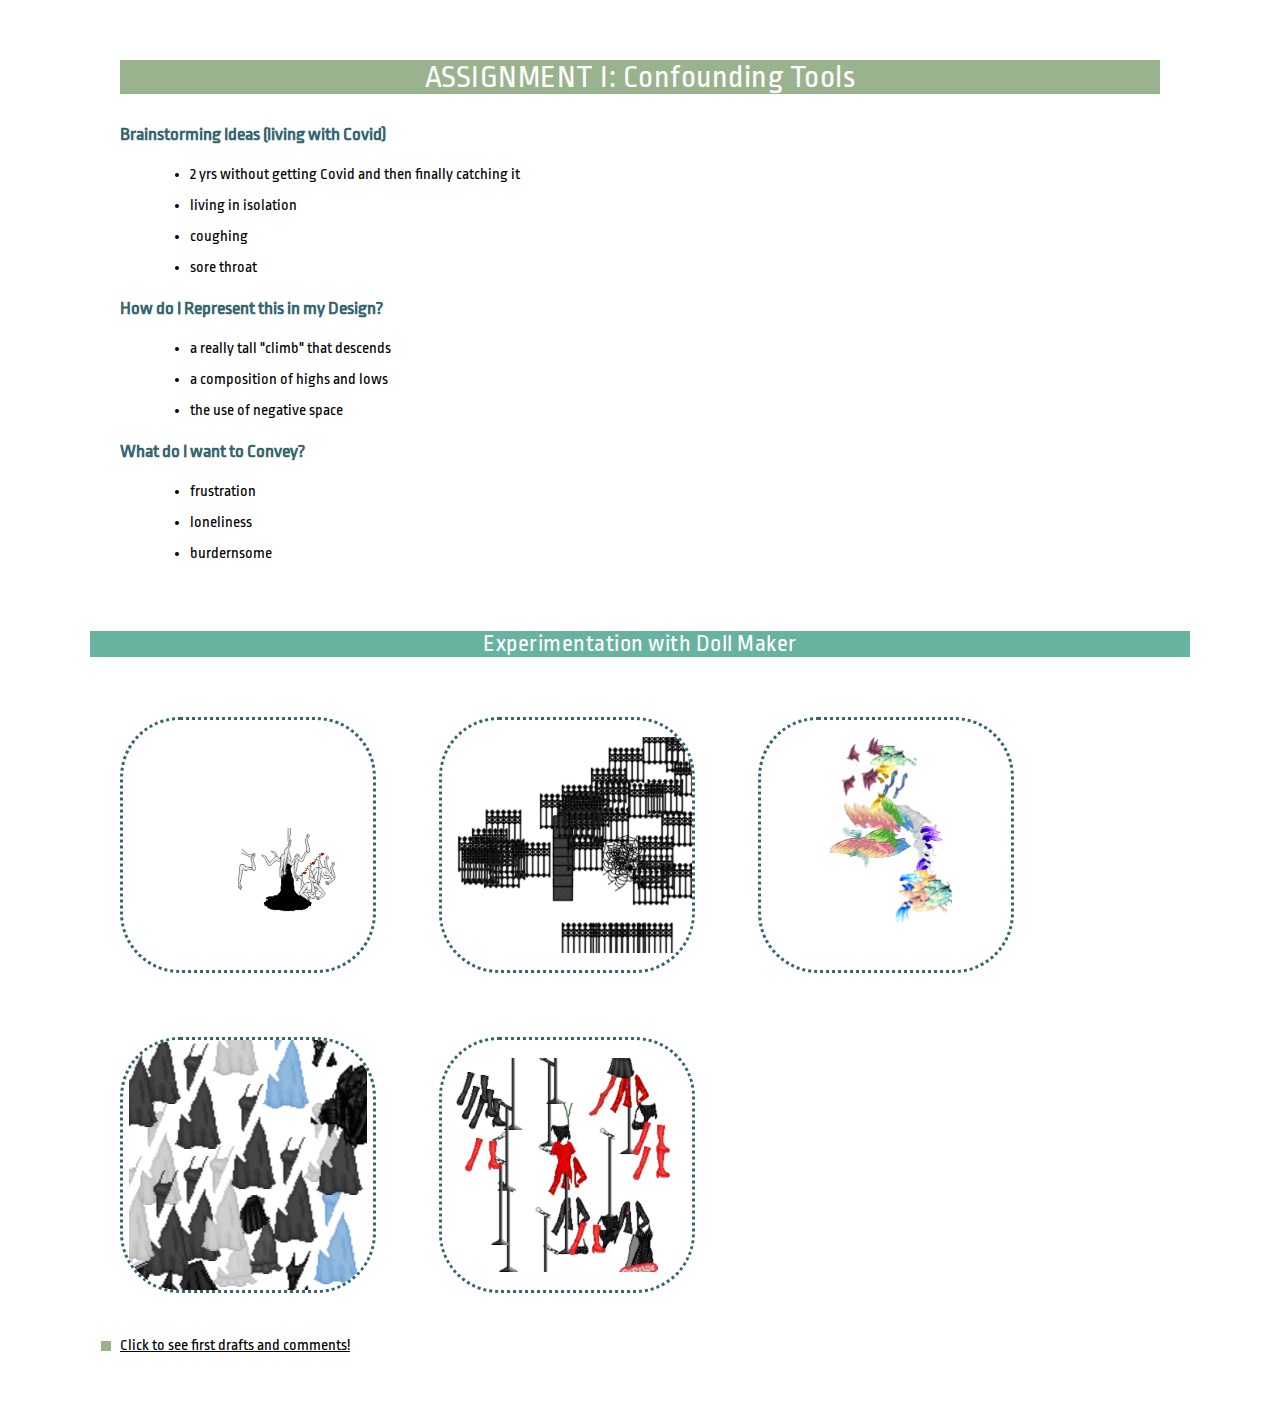
<file: assignment1.html>
<html lang="en">
<head>
    <meta charset="UTF-8">
    <meta http-equiv="X-UA-Compatible" content="IE=edge">
    <meta name="viewport" content="width=device-width, initial-scale=1.0">
    <title>Assignment I</title>
    <link rel="stylesheet" href="https://fonts.googleapis.com/css?family=Ropa+Sans|Roboto">
    <link rel="stylesheet" href="CSS/style2.css">
</head>

<body>

<div>
<h1> ASSIGNMENT I: Confounding Tools </h1>

<p>
    <h3> Brainstorming Ideas (living with Covid) </h2>
<ul>
    <li> 2 yrs without getting Covid and then finally catching it </li>
    <li> living in isolation </li>
    <li> coughing </li>
    <li> sore throat </li>
</ul>
</p>

<p> 
    <h3> How do I Represent this in my Design? </h2>
<ul>
    <li> a really tall "climb" that descends </li>
    <li> a composition of highs and lows </li>
    <li> the use of negative space </li>
</ul>
</p>

<p>
    <h3> What do I want to Convey? </h3>
<ul>
    <li> frustration </li>
    <li> loneliness </li>
    <li> burdernsome </li>
</ul>
</p>

<br>

</div>

<p>
    <h2> Experimentation with Doll Maker </h2>
</p>

<p>
<div class="container">
    <img src="img/brs1.png">
    <img src="img/brs2.png">
    <img src="img/brs3.png">
    <img src="img/brs4.png">
    <img src="img/brs5.png">
</p>
</div>

<p>
<a href="https://miro.com/app/board/uXjVOPS2dBY=/"> Click to see first drafts and comments!</a>
</p>

<div class=square></div>

</body>

</html>
</file>
<file: CSS/style2.css>
* {
    margin: 30px;
}

body {
    font-family: "Ropa Sans", sans-serif;
    background-color: white;
}

h1 {
color: white;
background-color:#98b38e;
text-align: center;
font-weight:lighter;
letter-spacing: 0.5px;
}

h3 {
color: #34666F;
}

ul {
line-height: 1px;
}

img {
    height: 250px;
    width: 250px;
    border-style: dotted;
    border-color: #34666F;
    border-radius: 60px;
    object-fit: contain   
}

h2 {
    color: white;
    text-align: center;
    font-weight:lighter;
    background-color:#68B2A0;
    letter-spacing: 0.5px;
}

.container {
    height: 620px;
    width: 1000px;
}

a {
    color: black;
}

a:visited {
    color: #34666F
}

a:hover {
    color: #98b38e;
}

.square {
    position: absolute;
    height: 10px;
    width: 10px;
    background-color: #98b38e;
    top: 1311px;
    left: 71px;
}
</file>
